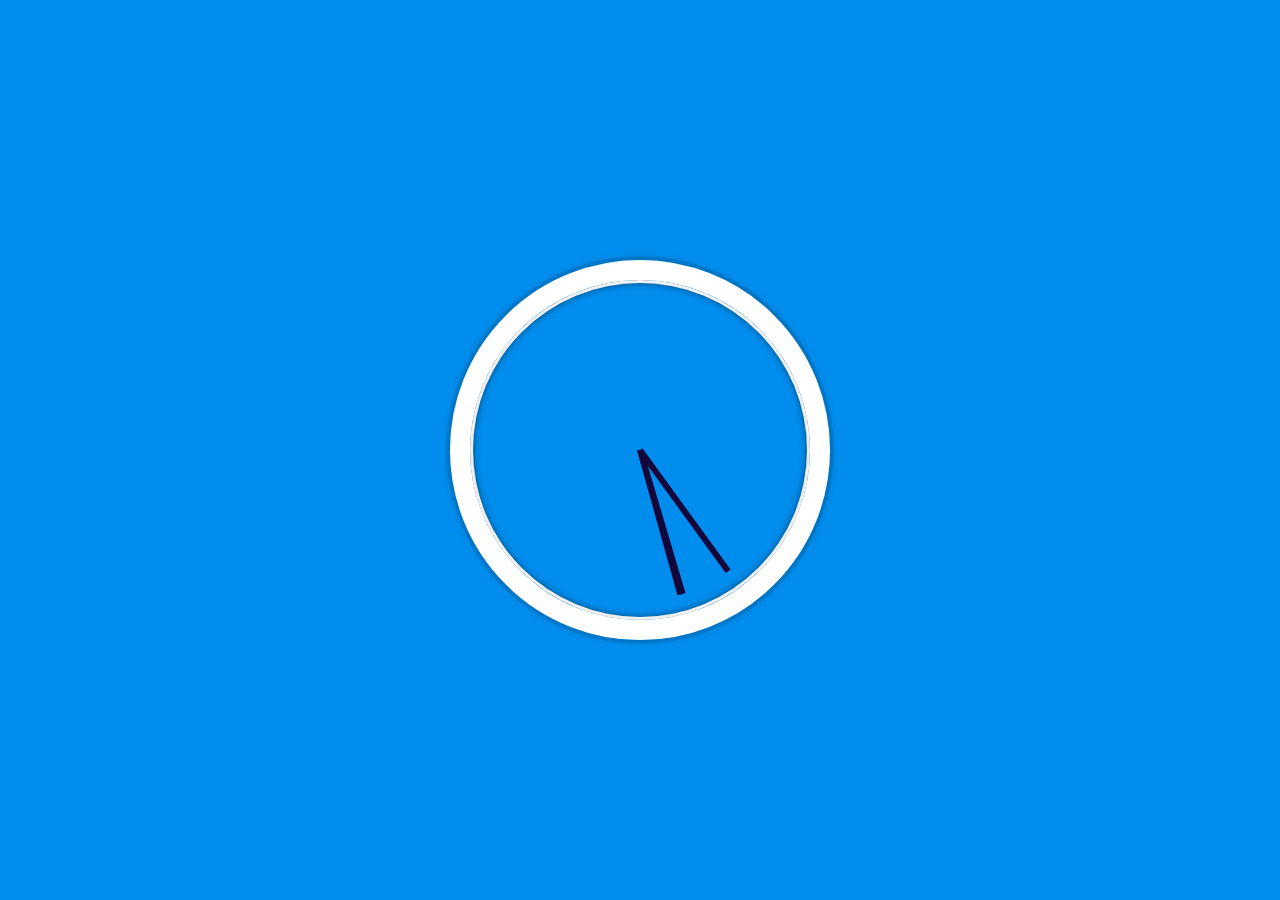
<file: 02-Js and Css clock/index.html>
<!DOCTYPE html>
<html lang="en">
<head>
    <meta charset="UTF-8">
    <meta http-equiv="X-UA-Compatible" content="IE=edge">
    <meta name="viewport" content="width=device-width, initial-scale=1.0">
    <title>Clcok</title>
    <link rel="stylesheet" href="style.css">
</head>
<body>
    <div class="clock">
        <div class="clock-face">
            <div class="hand hour-hand"></div>
            <div class="hand mins-hand"></div>
            <div class="hand second-hand"></div>
        </div>
    </div>
   <script src="app.js"></script> 
</body>
</html>
</file>
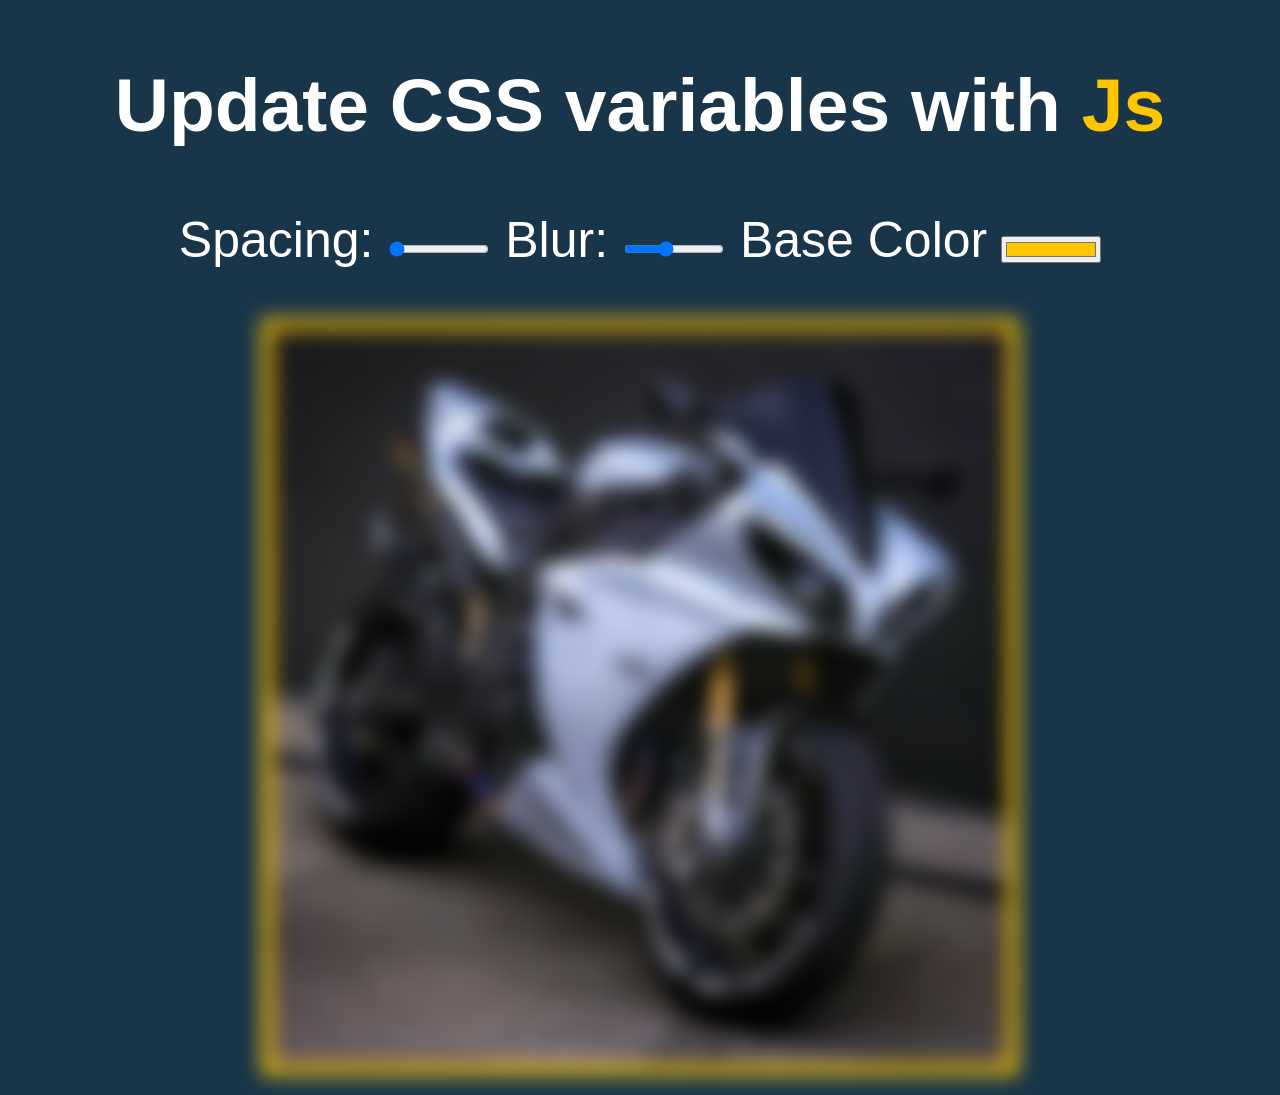
<file: 03 - CSS Variables/index.html>
<!DOCTYPE html>
<html lang="en">
  <head>
    <meta charset="UTF-8" />
    <meta http-equiv="X-UA-Compatible" content="IE=edge" />
    <meta name="viewport" content="width=device-width, initial-scale=1.0" />
    <title>CSS variables</title>
    <link rel="stylesheet" href="style.css" />
  </head>
  <body>
    <h2>Update CSS variables with <span class="hl">Js</span></h2>

    <div class="controls">
      <label for="spacing">Spacing:</label>
      <input
        type="range"
        name="spacing"
        id="spacing"
        min="10"
        max="200"
        value="10"
        data-sizing="px"
      />

      <label for="blur">Blur:</label>
      <input
        id="blur"
        type="range"
        name="blur"
        min="0"
        max="25"
        value="10"
        data-sizing="px"
      />

      <label for="base"> Base Color</label>
      <input id="base" type="color" name="base" value="#ffc600" />
    </div>
    <img src="moto-bike.jpg" alt="moto-bike" />
    <script src="app.js"></script>
  </body>
</html>
</file>
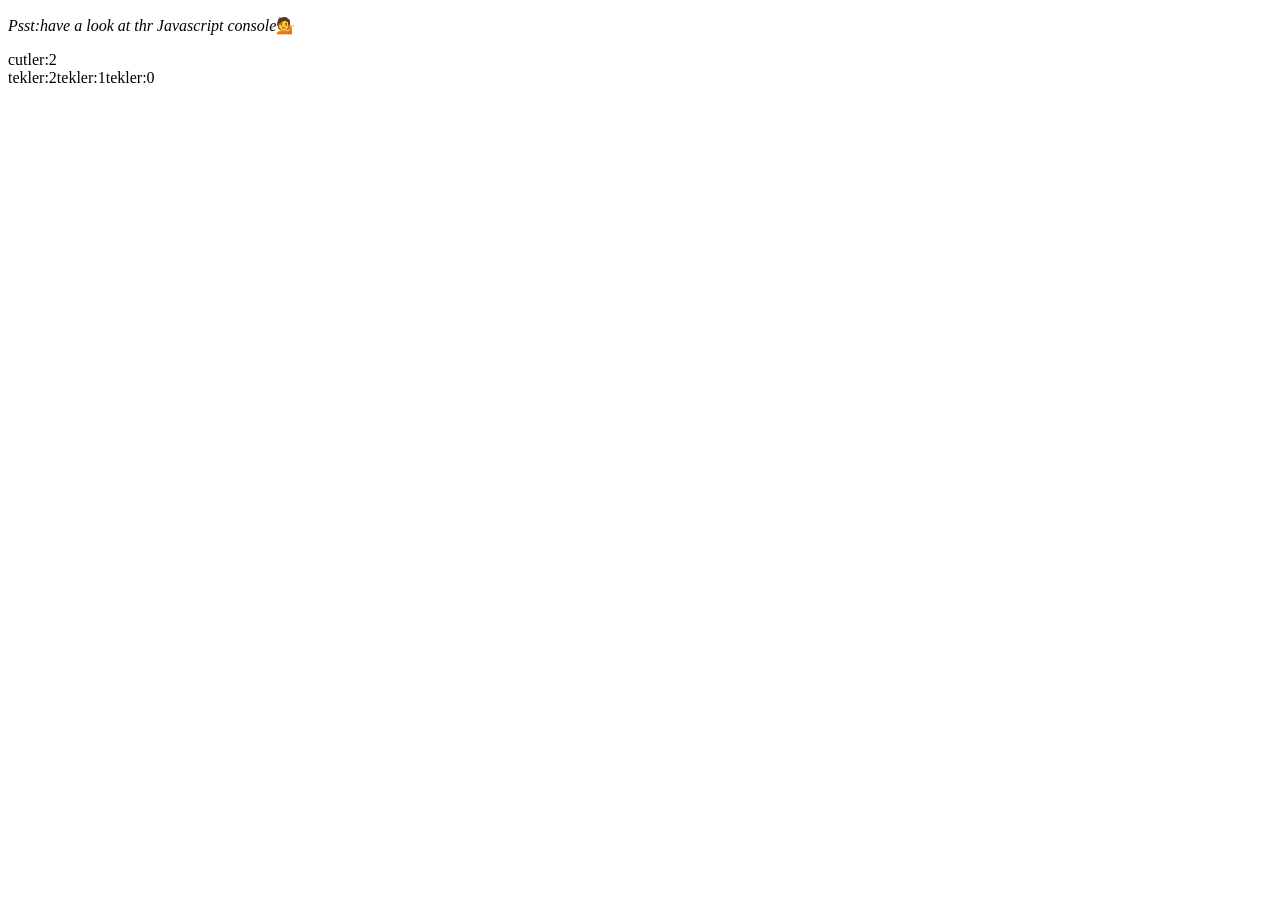
<file: 04-Js array Cardio Practice/index.html>
<!DOCTYPE html>
<html lang="en">
<head>
    <meta charset="UTF-8">
    <meta http-equiv="X-UA-Compatible" content="IE=edge">
    <meta name="viewport" content="width=device-width, initial-scale=1.0">
    <title>Js array cardio</title>
</head>
<body>
    <p><em>Psst:have a look at thr Javascript console</em>💁</p>
    <p id="result"></p>
    <script src="app.js"></script>
</body>
</html>
</file>
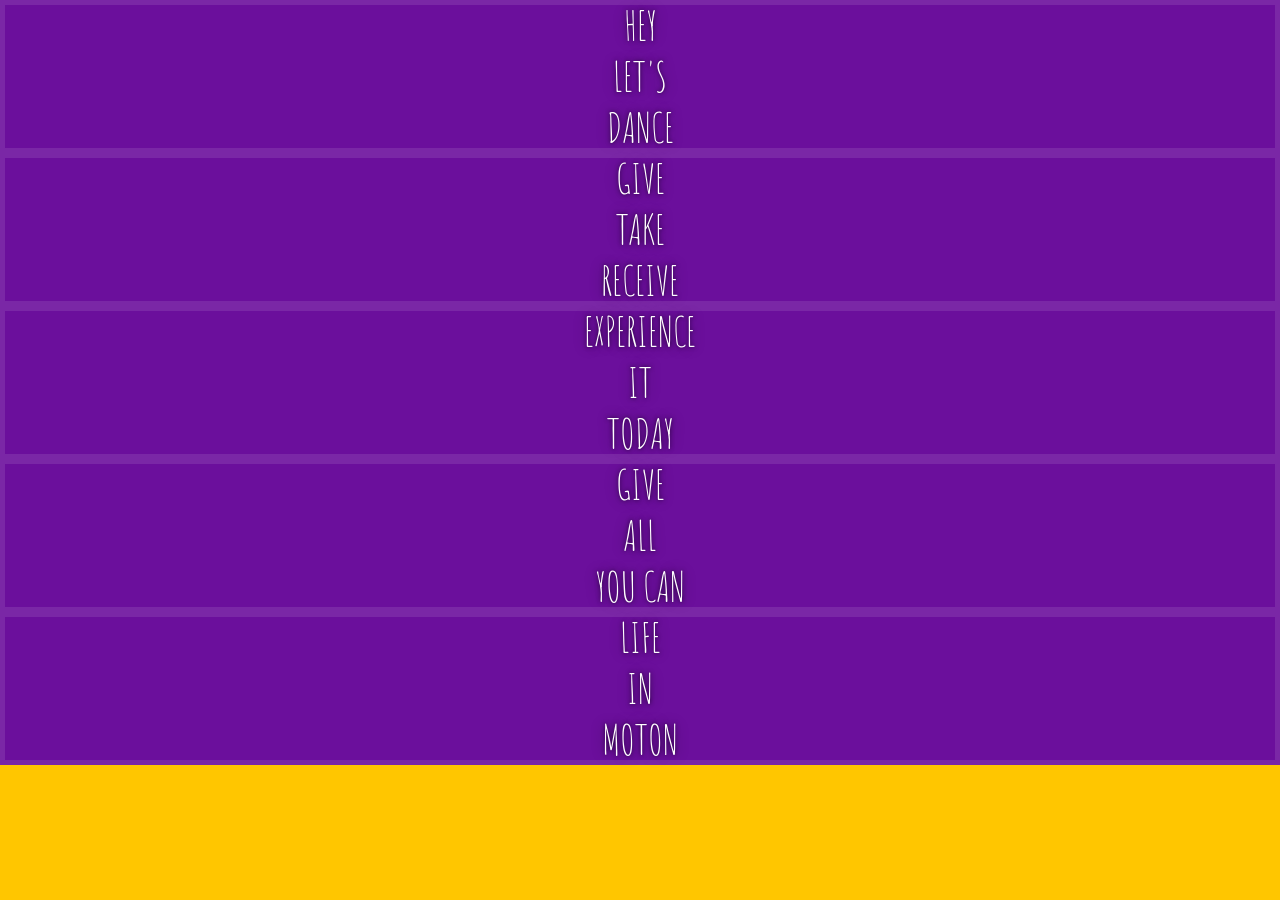
<file: 05-Flexbox+JavaScriptImageGallery/index.html>
<!DOCTYPE html>
<html lang="en">
  <head>
    <meta charset="UTF-8" />
    <meta http-equiv="X-UA-Compatible" content="IE=edge" />
    <meta name="viewport" content="width=device-width, initial-scale=1.0" />
    <title>Flex Panels</title>
    <link rel="stylesheet" href="css/style.css" />
    <link
      href="https://fonts.googleapis.com/css?family=Amatic+SC"
      rel="stylesheet"
      type="text/css"
    />
  </head>
  <body>

    <div class="panels">
      <div class="panel panel1">
        <p>Hey</p>
        <p>Let's</p>
        <p>Dance</p>
      </div>
      <div class="panel panel2">
        <p>Give</p>
        <p>Take</p>
        <p>Receive</p>
      </div>
      <div class="panel panel3">
        <p>Experience</p>
        <p>It</p>
        <p>Today</p>
      </div>
      <div class="panel panel4">
        <p>Give</p>
        <p>All</p>
        <p>You can</p>
      </div>
      <div class="panel panel5">
        <p>Life</p>
        <p>In</p>
        <p>Moton</p>
      </div>
    </div>
<script src="js/app.js"></script>
  </body>
</html>
</file>
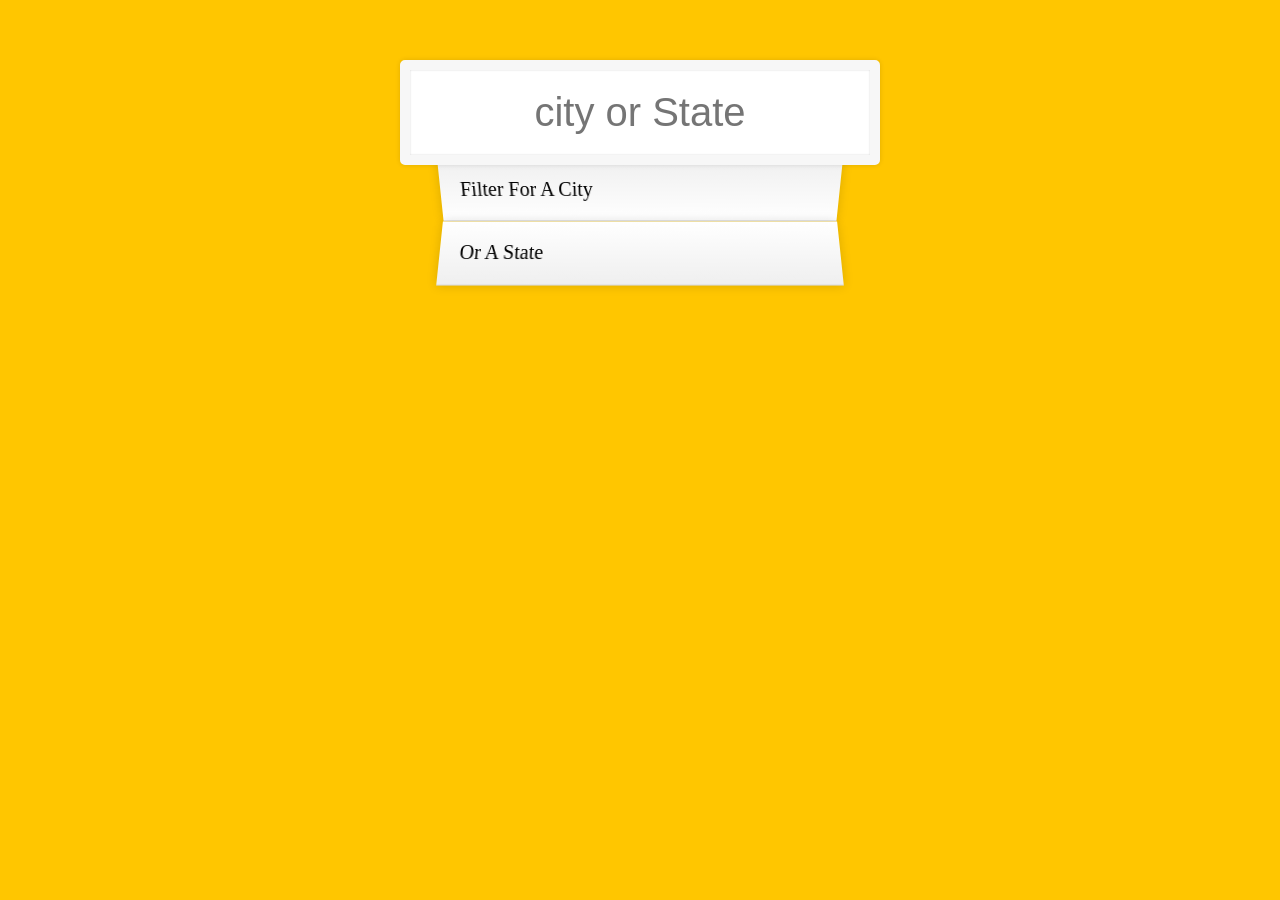
<file: 06- Ajax Type Ahead with fetch/index.html>
<!DOCTYPE html>
<html lang="en">
  <head>
    <meta charset="UTF-8" />
    <meta http-equiv="X-UA-Compatible" content="IE=edge" />
    <meta name="viewport" content="width=device-width, initial-scale=1.0" />
    <title>Type Ahead</title>
    <link rel="stylesheet" href="style.css" />
  </head>
  <body>
    <form class="search-form">
      <input type="text" class="search" placeholder="city or State" />
      <ul class="suggestions">
        <li>Filter for a city</li>
        <li>or a state</li>
      </ul>
    </form>
    <script src="app.js"></script>
  </body>
</html>
</file>
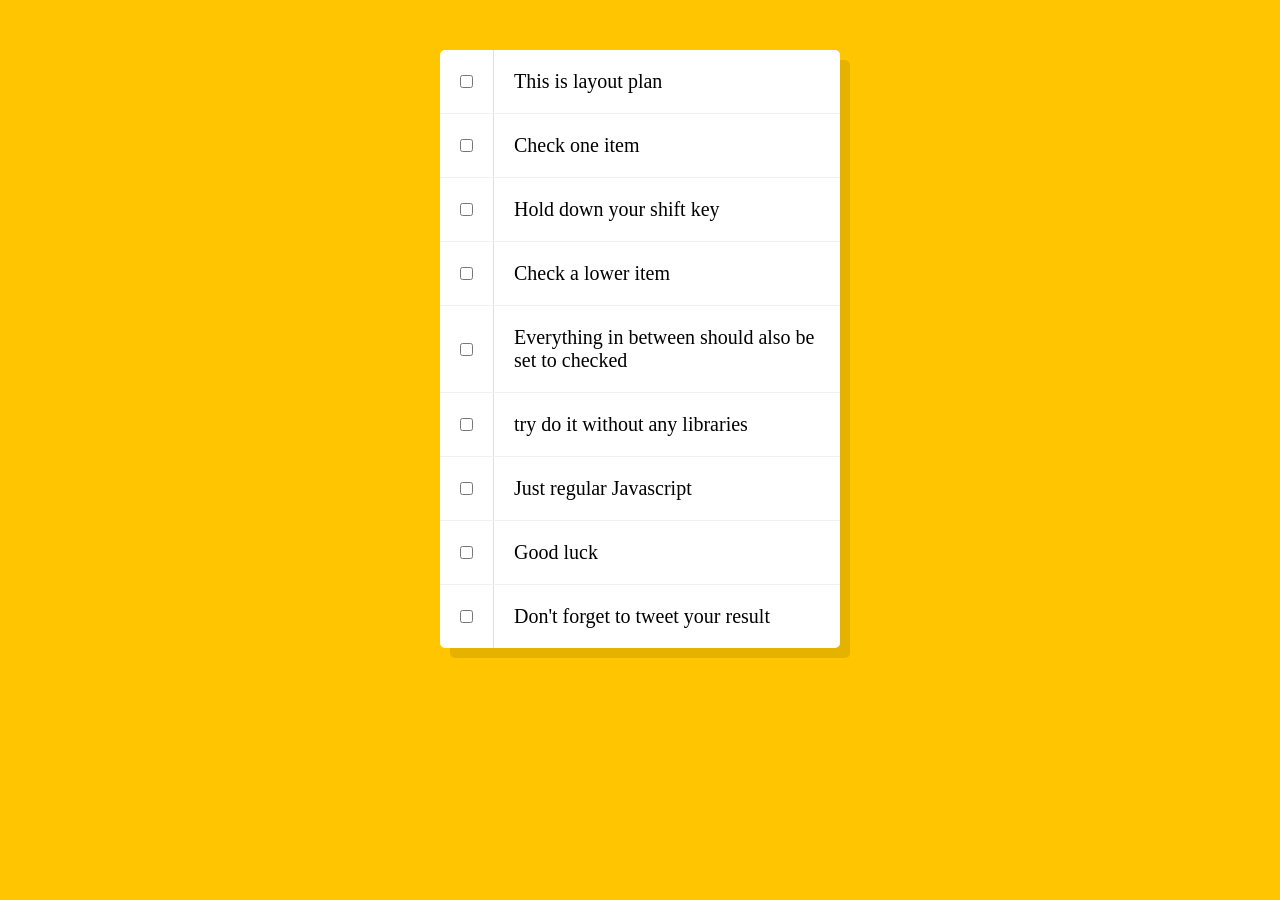
<file: 10-Hold Shift and Check Checkboxes/index.html>
<!DOCTYPE html>
<html lang="en">
  <head>
    <meta charset="UTF-8" />
    <meta http-equiv="X-UA-Compatible" content="IE=edge" />
    <meta name="viewport" content="width=device-width, initial-scale=1.0" />
    <title>Hold Shift to Check Multiple Checkboxes</title>
    <link rel="stylesheet" href="css/style.css" />
  </head>
  <body>
    <div class="inbox">
      <div class="item">
        <input type="checkbox" />
        <p>This is layout plan</p>
      </div>
      <div class="item">
        <input type="checkbox" />
        <p>Check one item</p>
      </div>
      <div class="item">
        <input type="checkbox" />
        <p>Hold down your shift key</p>
      </div>
      <div class="item">
        <input type="checkbox" />
        <p>Check a lower item</p>
      </div>
      <div class="item">
        <input type="checkbox" />
        <p>Everything in between should also be set to checked</p>
      </div>
      <div class="item">
        <input type="checkbox" />
        <p>try do it without any libraries</p>
      </div>
      <div class="item">
        <input type="checkbox" />
        <p>Just regular Javascript</p>
      </div>
      <div class="item">
        <input type="checkbox" />
        <p>Good luck</p>
      </div>
      <div class="item">
        <input type="checkbox" />
        <p>Don't forget to tweet your result</p>
      </div>
    </div>

    <script src="js/app.js"></script>
  </body>
</html>
</file>
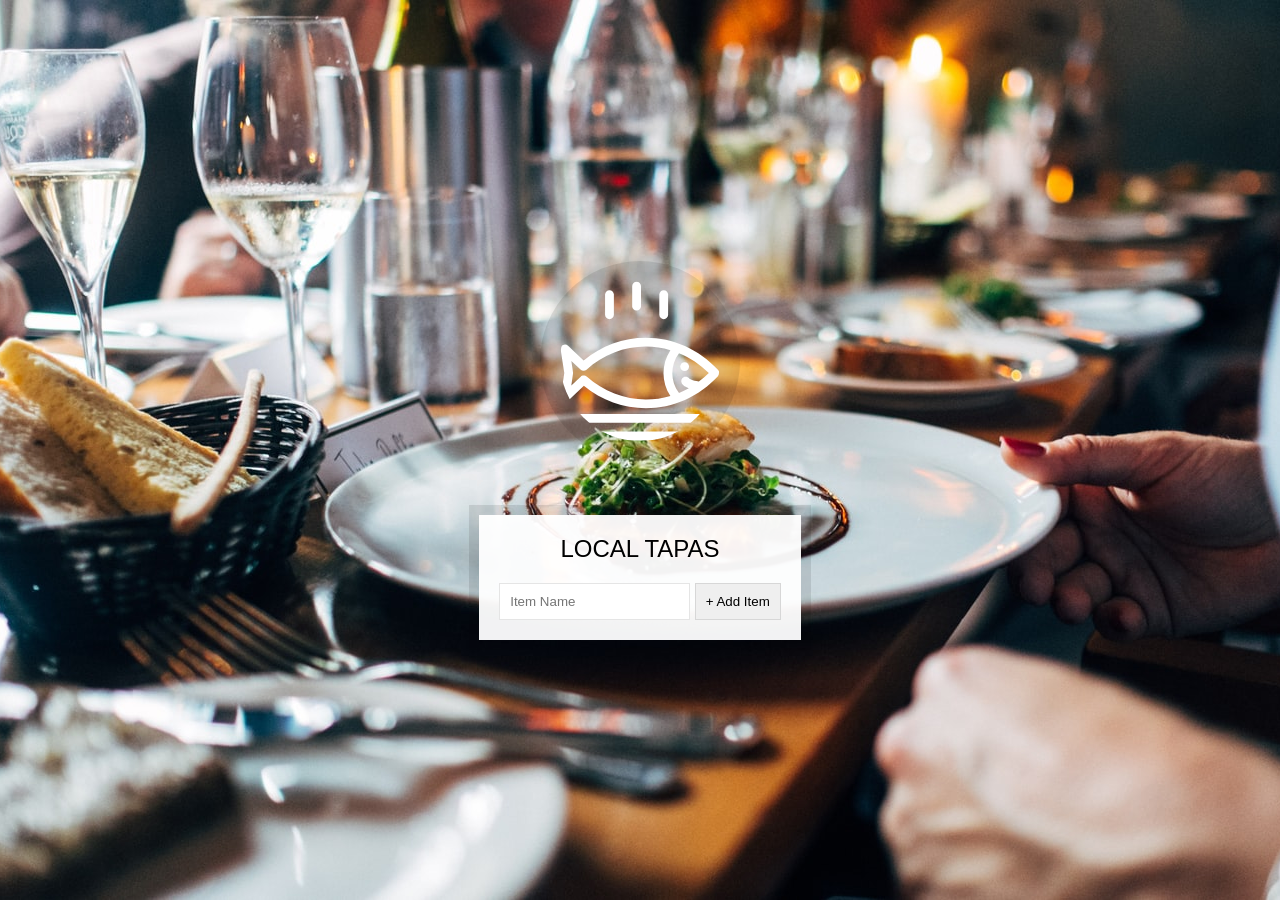
<file: 15 - LocalStorage and Event Delegation work/index.html>
<!DOCTYPE html>
<html lang="en">
<head>
  <meta charset="UTF-8">
  <title>LocalStorage</title>
  <link rel="stylesheet" href="style.css">
</head>
<body>
  
<!--
      Fish SVG Cred:
      https://thenounproject.com/search/?q=fish&i=589236
   -->

   <svg xmlns="http://www.w3.org/2000/svg" xmlns:xlink="http://www.w3.org/1999/xlink" version="1.1" x="0px" y="0px" viewBox="0 0 512 512" enable-background="new 0 0 512 512" xml:space="preserve"><g><path d="M495.9,425.3H16.1c-5.2,0-10.1,2.9-12.5,7.6c-2.4,4.7-2.1,10.3,0.9,14.6l39,56.4c2.6,3.8,7,6.1,11.6,6.1h401.7   c4.6,0,9-2.3,11.6-6.1l39-56.4c3-4.3,3.3-9.9,0.9-14.6C506,428.2,501.1,425.3,495.9,425.3z M449.4,481.8H62.6L43,453.6H469   L449.4,481.8z"/><path d="M158.3,122c7.8,0,14.1-6.3,14.1-14.1V43.4c0-7.8-6.3-14.1-14.1-14.1c-7.8,0-14.1,6.3-14.1,14.1v64.5   C144.2,115.7,150.5,122,158.3,122z"/><path d="M245.1,94.7c7.8,0,14.1-6.3,14.1-14.1V16.1c0-7.8-6.3-14.1-14.1-14.1C237.3,2,231,8.3,231,16.1v64.5   C231,88.4,237.3,94.7,245.1,94.7z"/><path d="M331.9,122c7.8,0,14.1-6.3,14.1-14.1V43.4c0-7.8-6.3-14.1-14.1-14.1s-14.1,6.3-14.1,14.1v64.5   C317.8,115.7,324.1,122,331.9,122z"/><path d="M9.6,385.2c5.3,2.8,11.8,1.9,16.2-2.2l50.6-47.7c56.7,46.5,126.6,71.9,198.3,71.9c0,0,0,0,0,0   c87.5,0,169.7-36.6,231.4-103.2c5-5.4,5-13.8,0-19.2c-61.8-66.5-144-103.2-231.4-103.2c-72,0-142.2,25.6-199,72.5l-50-47.1   c-4.4-4.1-10.9-5-16.2-2.2c-5.3,2.8-8.3,8.7-7.4,14.6l11.6,75L2.2,370.6C1.3,376.5,4.2,382.4,9.6,385.2z M380.9,230.8   c34.9,14.3,67.2,35.7,95.3,63.6c-10.1,10-20.8,19.2-31.9,27.5c-22.4-3.3-29.6-8.8-30.7-9.7c-4-5.7-11.8-7.7-18.1-4.4   c-6.9,3.6-9.5,12.2-5.9,19.1c1.9,3.5,7.3,10.3,22.4,16c-10.1,5.7-20.5,10.7-31.1,15.1C352.4,320.2,352.4,268.6,380.9,230.8z    M36.3,255.6l29.4,27.7c5.3,5,13.6,5.1,19.1,0.3c53.2-47.6,120.7-73.7,190-73.7c26.9,0,53.2,3.9,78.5,11.3   c-29.3,44.6-29.3,102,0,146.6c-25.3,7.4-51.6,11.3-78.5,11.3c-69,0-136.3-26-189.4-73.2c-2.7-2.4-13.4-6.3-19.1,0.3l-30.1,28.3   l5.7-40C42.2,293,36.3,255.6,36.3,255.6z"/><circle cx="398.8" cy="273.8" r="14.1"/></g></svg>

  <div class="wrapper">
    <h2>LOCAL TAPAS</h2>
    <p></p>
    <ul class="plates">
      <li>Loading Tapas...</li>
    </ul>
    <form class="add-items">
      <input type="text" name="item" placeholder="Item Name" required>
      <input type="submit" value="+ Add Item">
    </form>
  </div>
<script src="app.js"></script>
</body>
</html>
</file>
<file: 02-Js and Css clock/style.css>
html {
  background: #018ded
    url(https://i0.wp.com/www.silkroadbriefing.com/news/wp-content/uploads/2020/08/Baku-City-.jpg?quality=90&strip=all&ssl=1);
  background-size: cover;
  font-family: sans-serif;
  text-align: center;
  font-size: 10px;
}

body {
  margin: 0;
  font-size: 2rem;
  display: flex;
  flex: 1;
  min-height: 100vh;
  align-items: center;
}

.clock {
  width: 30rem;
  height: 30rem;
  border: 20px solid white;
  border-radius: 50%;
  margin: 50px auto;
  position: relative;
  padding: 2rem;
  box-shadow: 0 0 0 4px rgba(0, 0, 0, 0.1), inset 0 0 0 3px #efefef,
    inset 0 0 10px black, 0 0 10px rgba(0, 0, 0, 0.2);
}
.clock-face {
  position: relative;
  width: 100%;
  height: 100%;
  transform: translateY(-3px); /*account for the height of the clock hands*/
}

.hand {
  width: 50%;
  height: 6px;
  background: rgb(18, 7, 59);
  position: absolute;
  top: 50%;
  transform-origin: 100%;
  transform: rotate(90deg);
  transition: all 0.5;
  transition-timing-function: cubic-bezier(0.1, 2.7, 0.58, 1);
}
</file>
<file: 03 - CSS Variables/style.css>
:root {
  --base: #ffc600;
  --spacing: 10px;
  --blur: 10px;
}

img {
  padding: var(--spacing);
  background: var(--base);
  filter: blur(var(--blur));
}

.hl {
  color: var(--base);
}

/*
      misc styles, nothing to do with CSS variables
*/

body {
  text-align: center;
  background: #193549;
  color: white;
  font-family: "helvetica neue", sans-serif;
  font-weight: 100;
  font-size: 50px;
}

.controls {
  margin-bottom: 50px;
}

input {
  width: 100px;
}
</file>
<file: 05-Flexbox+JavaScriptImageGallery/css/style.css>
html {
  box-sizing: border-box;
  background: #ffc600;
  font-family: 'helvetica neue';
  font-size: 20px;
  font-weight: 200;
}

body {
  margin: 0;
}

*,*::before,*::after {
  box-sizing: inherit;
}

.panels {
  min-height:100vh;
  overflow: hidden;
}

.panel {
  background: #6B0F9C;
  box-shadow: inset 0 0 0 5px rgba(255,255,255, 0.1);
  color: white;
  text-align: center;
  align-items: center;
  /* Safari transitionend event.propertyName === flex */
  /* Chrome + FF transitionend event.propertyName === flex-grow */
  transition:
  font-size 0.7s cubic-bezier(0.61,-0.19, 0.7,-0.11)
  flex 0.7s cubic-bezier(0.61,-0.19, 0.7,-0.11),
  background 0.2s;
  font-size: 20px;
  background-size: cover;
  background-position: center;
}

.panel1 { background-image:url(https://source.unsplash.com/gYl-UtwNg_I/1500x1500); }
.panel2 { background-image:url(https://source.unsplash.com/rFKUFzjPYiQ/1500x1500); }
.panel3 { background-image:url(https://images.unsplash.com/photo-1465188162913-8fb5709d6d57?ixlib=rb-0.3.5&q=80&fm=jpg&crop=faces&cs=tinysrgb&w=1500&h=1500&fit=crop&s=967e8a713a4e395260793fc8c802901d); }
.panel4 { background-image:url(https://source.unsplash.com/ITjiVXcwVng/1500x1500); }
.panel5 { background-image:url(https://source.unsplash.com/3MNzGlQM7qs/1500x1500); }

/*Flex Children */

.panel > * {
  margin:0;
  width:100%;
  transition: transform 0.5s;
}

.panel p {
  text-transform: uppercase;
  font-family: 'Amatic SC', cursive;
  text-shadow: 0 0 4px rgba(0, 0, 0, 0.72), 0 0 14px rgba(0, 0, 0, 0.45);
  font-size: 2em;
}

.pane p:nth-child(2) {
  font-size: 4em;
}

.panel.open {
  font-size: 40px;
}
</file>
<file: 06- Ajax Type Ahead with fetch/style.css>
html {
  box-sizing: border-box;
  background-color: #ffc600;
  font-family: "helvetica neue";
  font-size: 20px;
  font-weight: 200;
}

*,
*:before,
*:after {
  box-sizing: inherit;
}

input {
  width: 100%;
  padding: 20px;
  caret-color: grey;
}

.search-form {
  max-width: 400px;
  margin: 50px auto;
}

input.search {
  margin: 0;
  text-align: center;
  outline: 0;
  border: 10px solid #f7f7f7;
  width: 120%;
  left: -10%;
  position: relative;
  top: 10px;
  z-index: 2;
  border-radius: 5px;
  font-size: 40px;
  box-shadow: 0 0 5px rgba(0, 0, 0, 0.12), inset 0 0 2px rgba(0, 0, 0, 0.19);
}

.suggestions {
  margin: 0;
  padding: 0;
  position: relative;
  /*perspective: 20px;*/
}

.suggestions li {
  background: white;
  list-style: none;
  border-bottom: 1px solid #d8d8d8;
  box-shadow: 0 0 10px rgba(0, 0, 0, 0.14);
  margin: 0;
  padding: 20px;
  transition: background 0.2s;
  display: flex;
  justify-content: space-between;
  text-transform: capitalize;
}

.suggestions li:nth-child(even) {
  transform: perspective(100px) rotateX(3deg) translateY(2px) scale(1.001);
  background: linear-gradient(to bottom, #ffffff 0%, #efefef 100%);
}

.suggestions li:nth-child(odd) {
  transform: perspective(100px) rotateX(-3deg) translateY(3px);
  background: linear-gradient(to top, #ffffff 0%, #efefef 100%);
}

span.population {
  font-size: 15px;
}

.hl {
  background: #ffc600;
}
</file>
<file: 10-Hold Shift and Check Checkboxes/css/style.css>
html {
  font-family: sans-serif;
  background: #ffc600;
}

.inbox {
  max-width: 400px;
  margin: 50px auto;
  background: white;
  border-radius: 5px;
  box-shadow: 10px 10px 0 rgba(0, 0, 0, 0.1);
}

.item {
  display: flex;
  align-items: center;
  border-bottom: 1px solid #f1f1f1;
}

.item:last-child {
  border-bottom: 0;
}

input:checked + p {
  background: #f9f9f9;
  text-decoration: line-through;
}

input[type="checkbox"] {
  margin: 20px;
}

p {
  margin: 0;
  padding: 20px;
  transition: background 0.2s;
  flex: 1;
  font-family: "helvetica neue";
  font-size: 20px;
  font-weight: 200;
  border-left: 1px solid #d1e2ff;
}
</file>
<file: 15 - LocalStorage and Event Delegation work/style.css>
html {
    box-sizing: border-box;
    background: url("oh-la-la.jpeg") center no-repeat;
    background-size: cover;
    min-height: 100vh;
    display: flex;
    justify-content: center;
    align-items: center;
    text-align: center;
    font-family: Futura, "Trebuchet MS", Arial, sans-serif;
  }
  
  *,
  *:before,
  *:after {
    box-sizing: inherit;
  }
  
  svg {
    fill: white;
    background: rgba(0, 0, 0, 0.1);
    padding: 20px;
    border-radius: 50%;
    width: 200px;
    margin-bottom: 50px;
  }
  
  .wrapper {
    padding: 20px;
    max-width: 350px;
    background: rgba(255, 255, 255, 0.95);
    box-shadow: 0 0 0 10px rgba(0, 0, 0, 0.1);
  }
  
  h2 {
    text-align: center;
    margin: 0;
    font-weight: 200;
  }
  
  .plates {
    margin: 0;
    padding: 0;
    text-align: left;
    list-style: none;
  }
  
  .plates li {
    border-bottom: 1px solid rgba(0, 0, 0, 0.2);
    padding: 10px 0;
    font-weight: 100;
    display: flex;
  }
  
  .plates label {
    flex: 1;
    cursor: pointer;
  }
  
  .plates input {
    display: none;
  }
  
  .plates input + label:before {
    content: "⬜️";
    margin-right: 10px;
  }
  
  .plates input:checked + label:before {
    content: "+";
  }
  
  .add-items {
    margin-top: 20px;
  }
  
  .add-items input {
    padding: 10px;
    outline: 0;
    border: 1px solid rgba(0, 0, 0, 0.1);
  }
</file>
